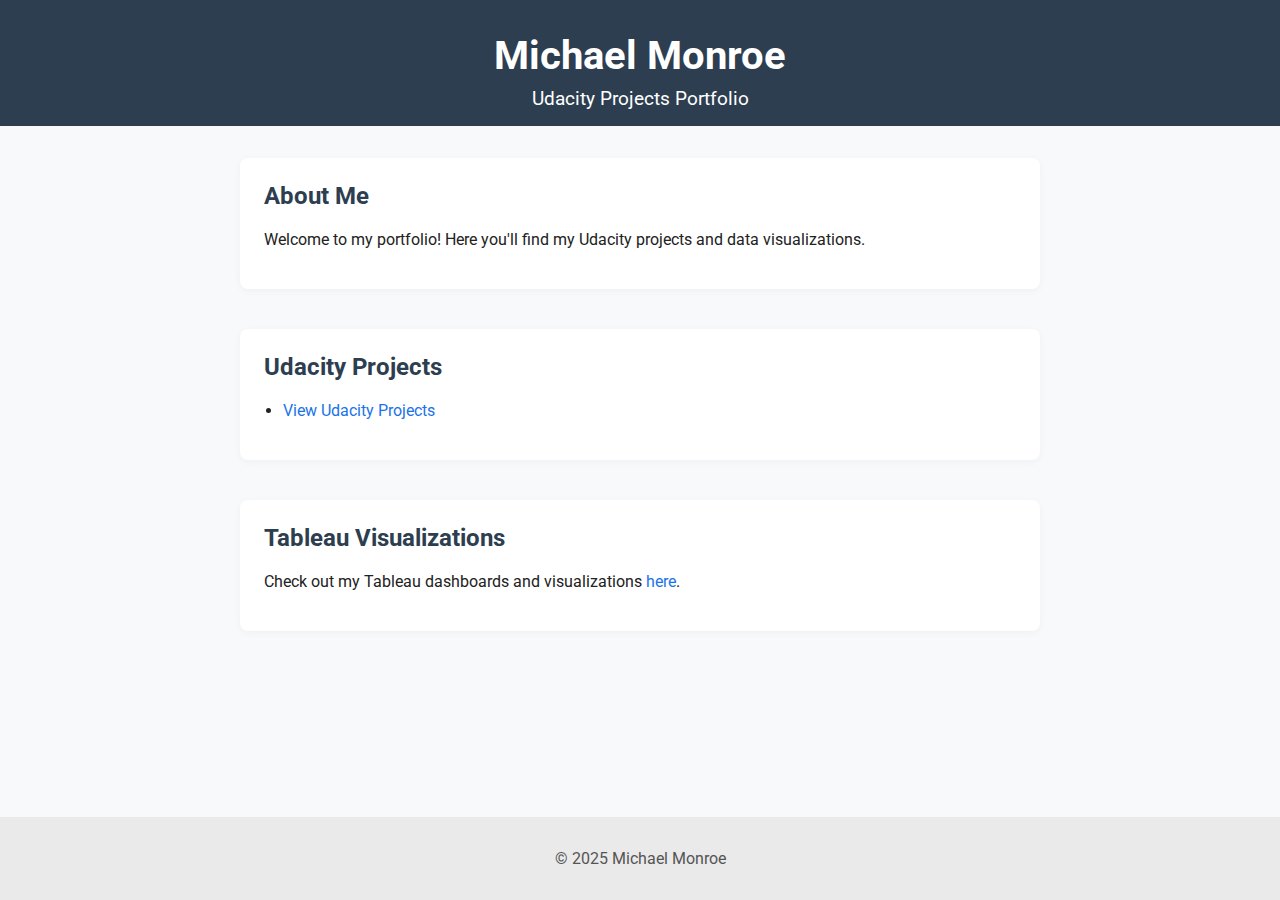
<file: index.html>
<!DOCTYPE html>
<html lang="en">
<head>
    <meta charset="UTF-8">
    <meta name="viewport" content="width=device-width, initial-scale=1.0">
    <title>Michael Monroe | Portfolio</title>
    <link href="https://fonts.googleapis.com/css?family=Roboto:400,700&display=swap" rel="stylesheet">
    <link rel="stylesheet" href="style.css">
</head>
<body>
    <header>
        <h1>Michael Monroe</h1>
        <p>Udacity Projects Portfolio</p>
    </header>
    <main>
        <section id="about">
            <h2>About Me</h2>
            <p>Welcome to my portfolio! Here you'll find my Udacity projects and data visualizations.</p>
        </section>
        <section id="udacity-projects">
            <h2>Udacity Projects</h2>
            <ul>
                <li><a href="udacity_projects/index.html">View Udacity Projects</a></li>
            </ul>
        </section>
        <section id="tableau">
            <h2>Tableau Visualizations</h2>
            <p>Check out my Tableau dashboards and visualizations <a href="https://public.tableau.com/app/profile/michael.monroe6066/vizzes" target="_blank">here</a>.</p>
        </section>
    </main>
    <footer>
        <p>&copy; 2025 Michael Monroe</p>
    </footer>
</body>
</html>
</file>
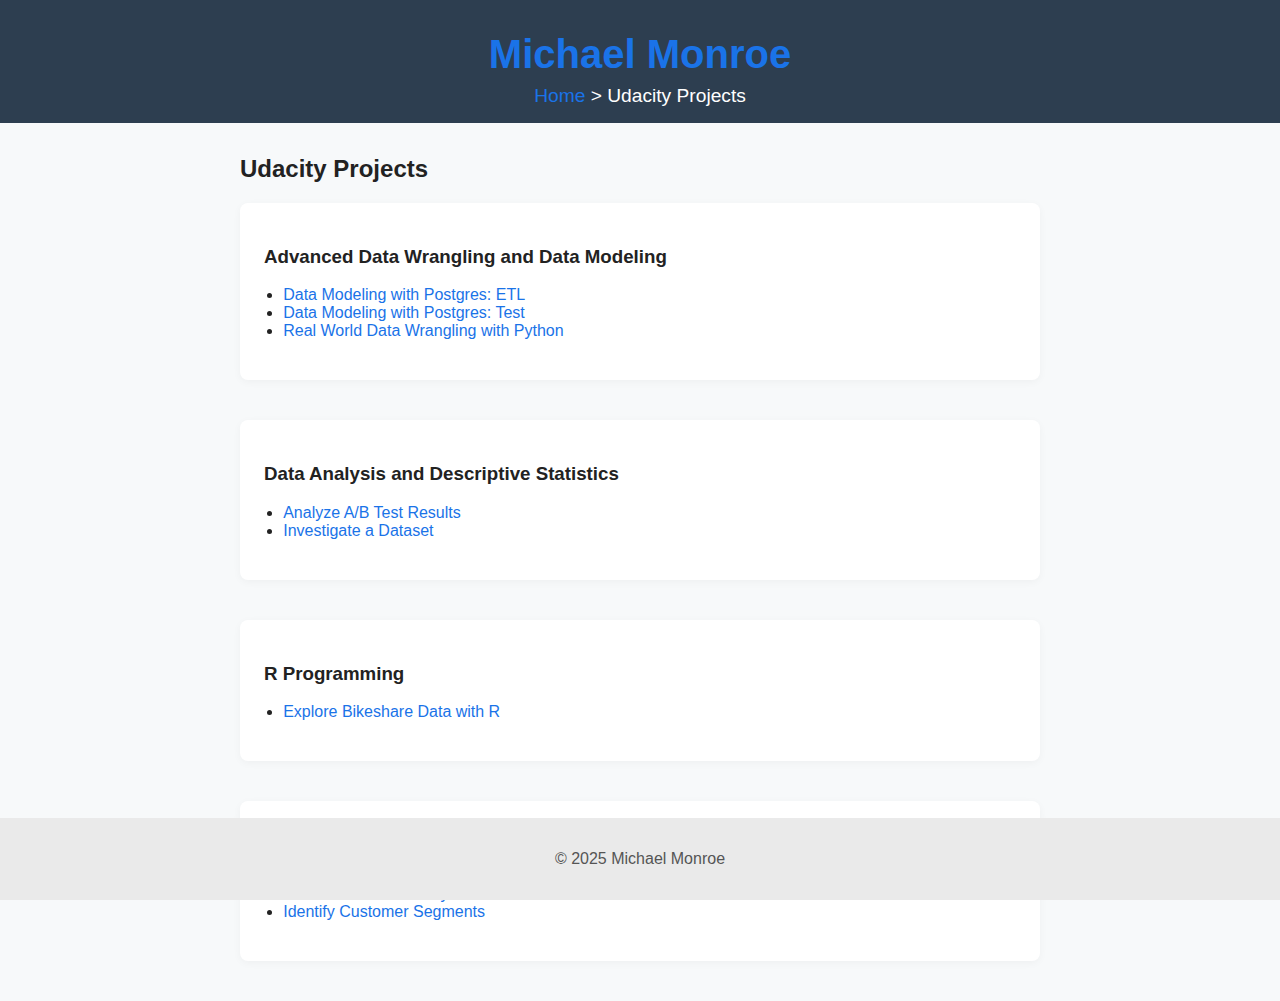
<file: udacity_projects/index.html>
<!DOCTYPE html>
<html lang="en">
<head>
    <meta charset="UTF-8">
    <meta name="viewport" content="width=device-width, initial-scale=1.0">
    <title>Udacity Projects | Michael Monroe</title>
    <link rel="stylesheet" href="/style.css">
</head>
<body>
    <header>
        <h1><a href="/index.html">Michael Monroe</a></h1>
        <p><a href="/index.html">Home</a> &gt; Udacity Projects</p>
    </header>
    <main>
        <h2>Udacity Projects</h2>
        <section>
            <h3>Advanced Data Wrangling and Data Modeling</h3>
            <ul>
                <li><a href="advanced_data_wrangling_and_data_modeling/data_modeling_with_postgres/etl.html">Data Modeling with Postgres: ETL</a></li>
                <li><a href="advanced_data_wrangling_and_data_modeling/data_modeling_with_postgres/test.html">Data Modeling with Postgres: Test</a></li>
                <li><a href="advanced_data_wrangling_and_data_modeling/real_world_data_wrangling_with_python/Data_Wrangling_Project.html">Real World Data Wrangling with Python</a></li>
            </ul>
        </section>
        <section>
            <h3>Data Analysis and Descriptive Statistics</h3>
            <ul>
                <li><a href="data_analysis_and_descriptive_statistics/Analyze_A_B_Test_Results/Analyze_ab_test_results.html">Analyze A/B Test Results</a></li>
                <li><a href="data_analysis_and_descriptive_statistics/investigate_a_dataset/Investigate_a_Dataset.html">Investigate a Dataset</a></li>
            </ul>
        </section>
        <section>
            <h3>R Programming</h3>
            <ul>
                <li><a href="r_programming/explore_bikeshare_data_with_r/Explore_bikeshare_data.html">Explore Bikeshare Data with R</a></li>
            </ul>
        </section>
        <section>
            <h3>Supervised and Unsupervised Learning</h3>
            <ul>
                <li><a href="supervised_and_unsupervised_learning/find_donors_for_charityml/results.html">Find Donors for CharityML</a></li>
                <li><a href="supervised_and_unsupervised_learning/identify_customer_segments/Identify_Customer_Segments.html">Identify Customer Segments</a></li>
            </ul>
        </section>
    </main>
    <footer>
        <p>&copy; 2025 Michael Monroe</p>
    </footer>
</body>
</html>
</file>
<file: style.css>
body {
    font-family: 'Roboto', Arial, sans-serif;
    margin: 0;
    padding: 0;
    background: #f7f9fa;
    color: #222;
}

header {
    background: #2d3e50;
    color: #fff;
    padding: 2rem 0 1rem 0;
    text-align: center;
}

header h1 {
    margin: 0;
    font-size: 2.5rem;
    font-weight: 700;
}

header p {
    margin: 0.5rem 0 0 0;
    font-size: 1.2rem;
    font-weight: 400;
}

main {
    max-width: 800px;
    margin: 2rem auto;
    padding: 0 1rem;
}

section {
    margin-bottom: 2.5rem;
    background: #fff;
    border-radius: 8px;
    box-shadow: 0 2px 8px rgba(0,0,0,0.04);
    padding: 1.5rem;
}

section h2 {
    margin-top: 0;
    color: #2d3e50;
}

ul {
    padding-left: 1.2rem;
}

footer {
    text-align: center;
    padding: 1rem 0;
    background: #eaeaea;
    color: #555;
    position: fixed;
    width: 100%;
    bottom: 0;
    left: 0;
}

a {
    color: #1a73e8;
    text-decoration: none;
}
a:hover {
    text-decoration: underline;
}
</file>
